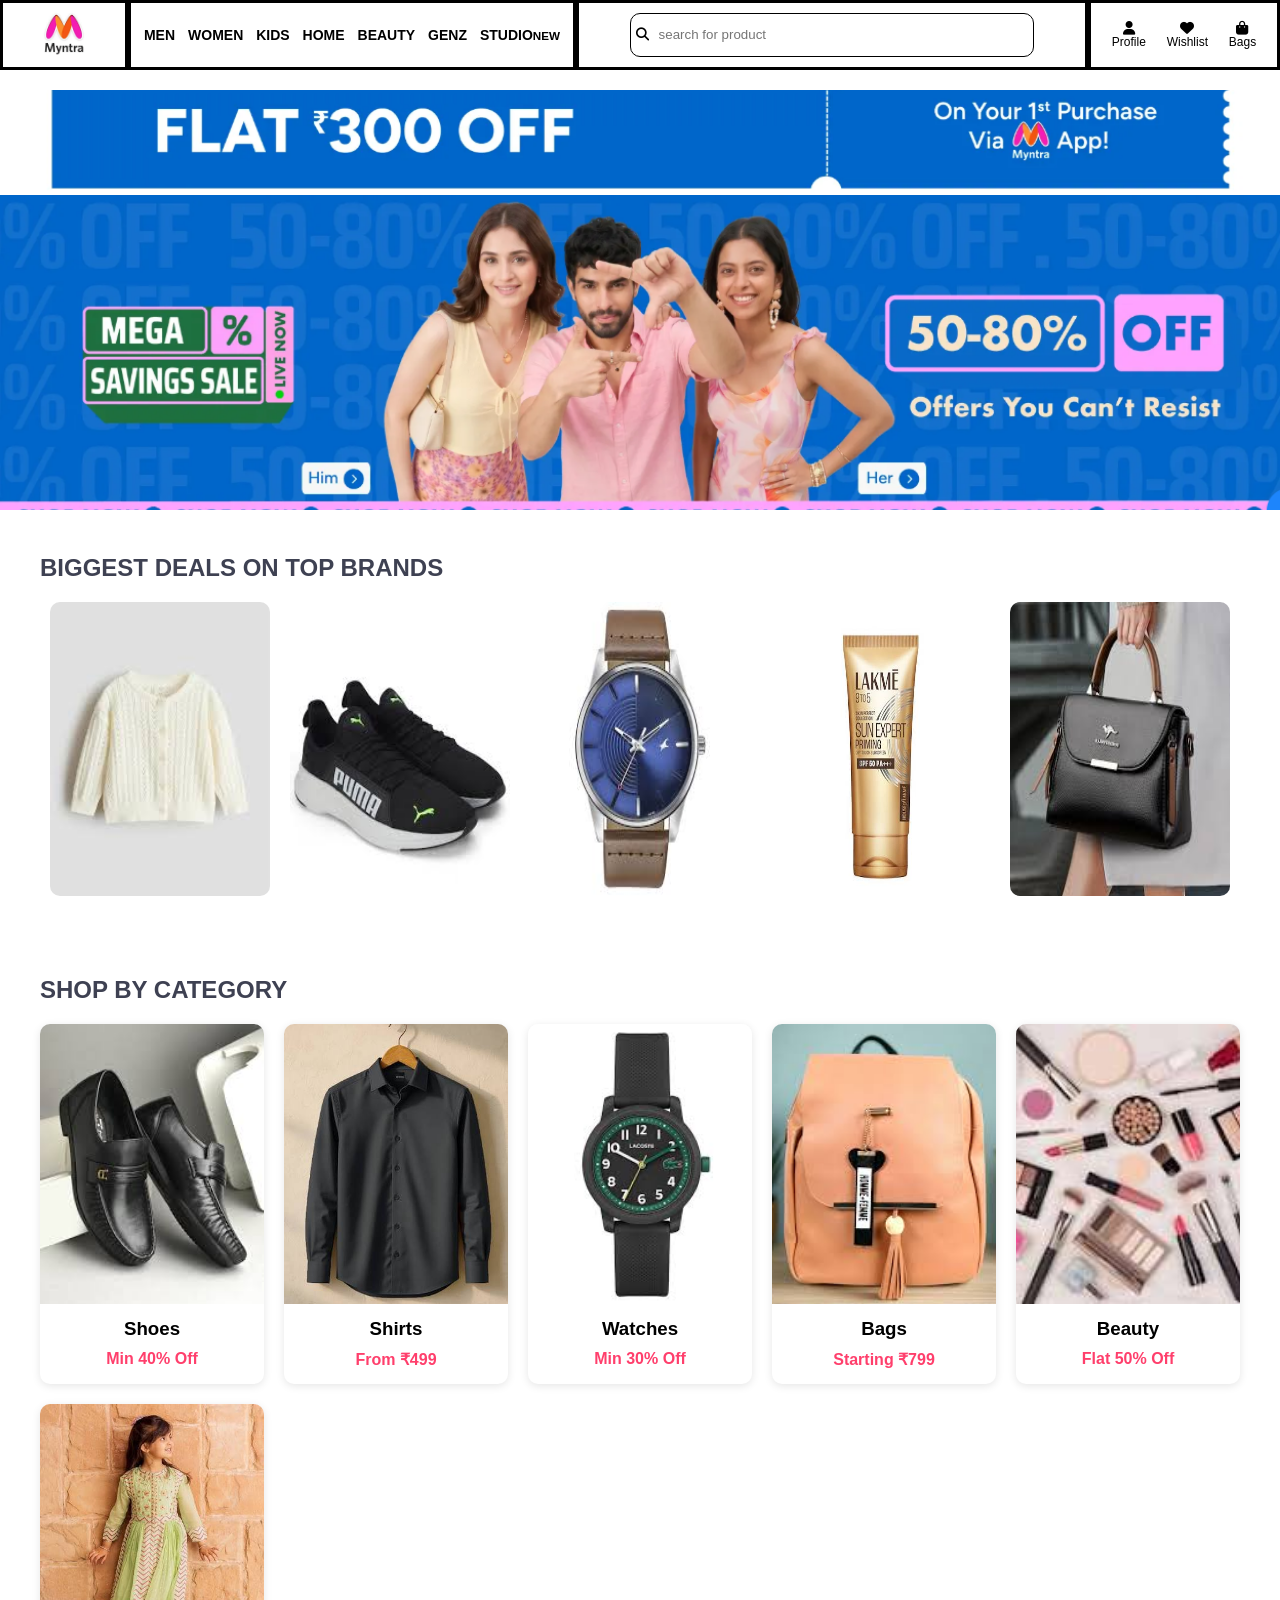
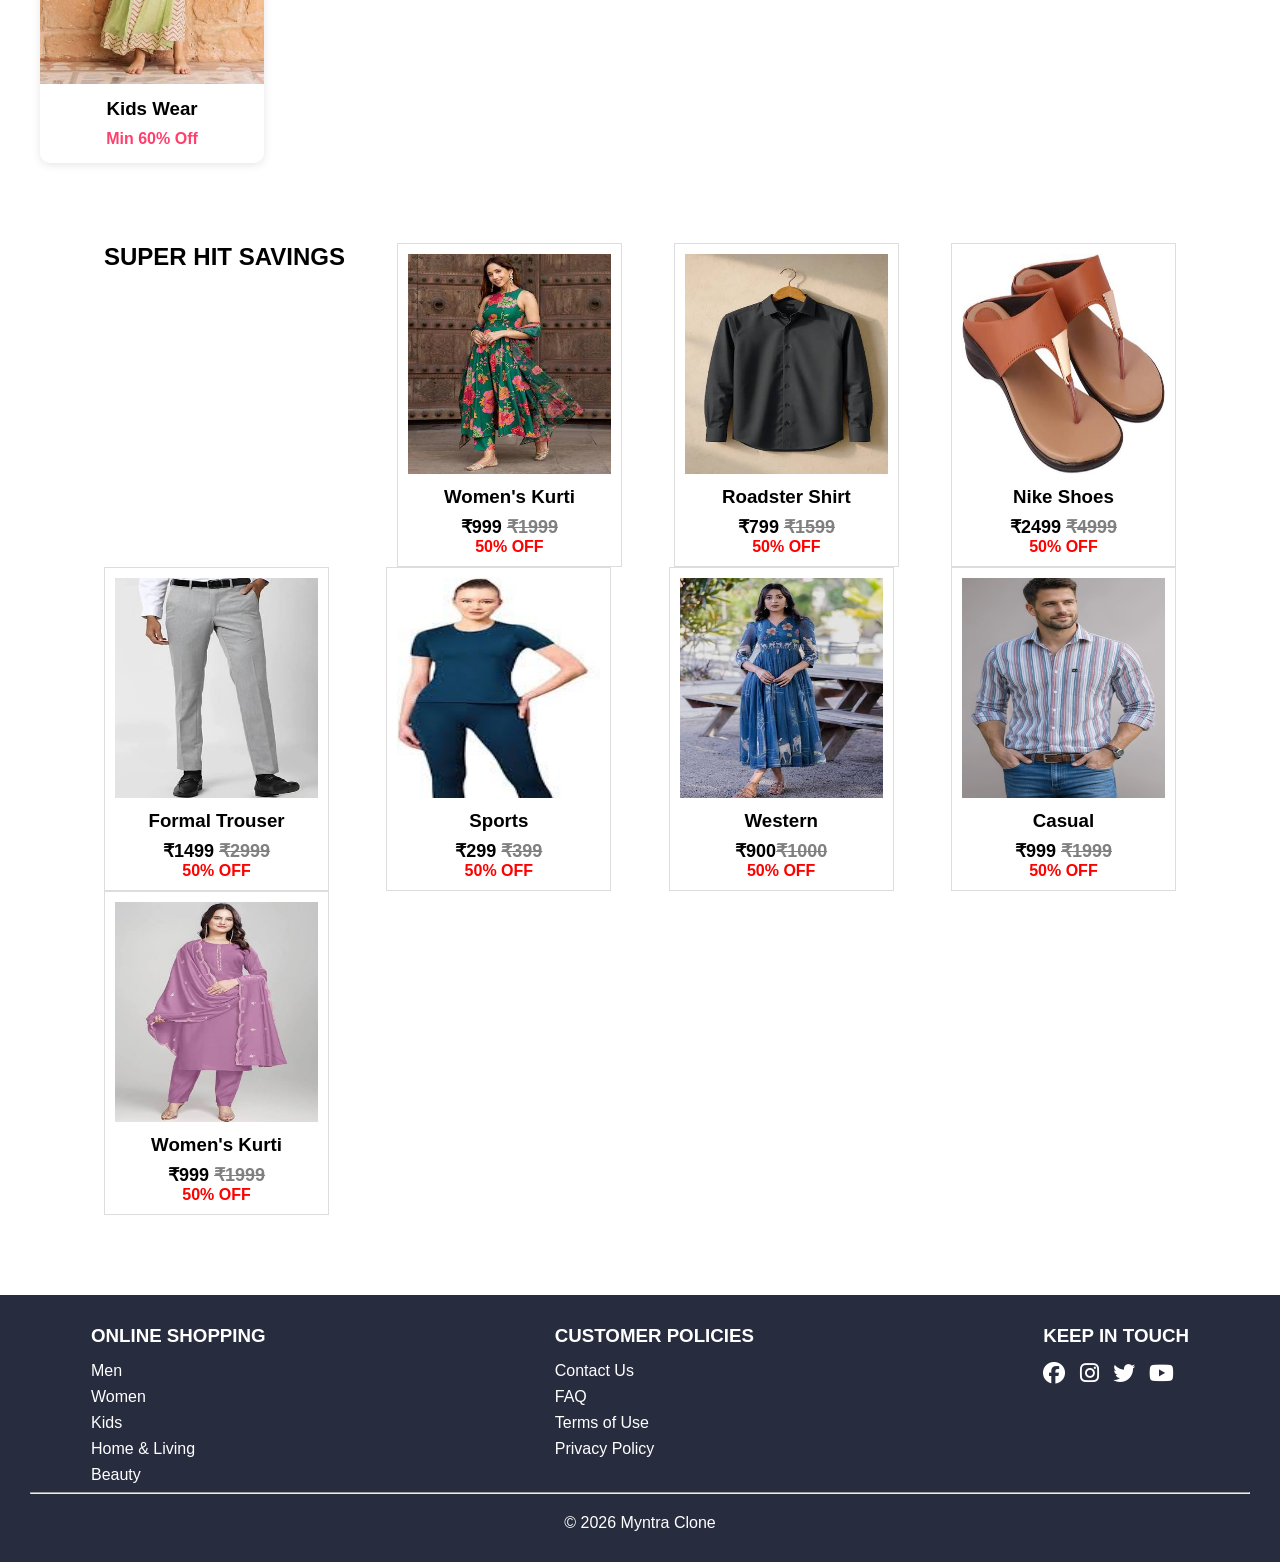
<file: index.html>
<!DOCTYPE html>
<html lang="en">
<head>
<meta charset="UTF-8">
<meta name="viewport" content="width=device-width, initial-scale=1.0">
<title>Myntra website</title>

<link rel="stylesheet" href="style.css">

<link rel="stylesheet"
href="https://cdnjs.cloudflare.com/ajax/libs/font-awesome/6.5.1/css/all.min.css">

</head>

<body>

<header>


<nav class="navbar">
  <section class="logo">
    <picture>
        <figure>
            <img src="images/myntra.jpg">
        </figure>
    </picture>
  </section>
  <section class="navigation">
    <ul>
        <li>
            <a href="#">Men</a>
            <article class="hover_container">Men</article>
        </li>
        <li>
            <a href="#">Women</a>
            <article class="hover_container">Women</article>
        </li>
         <li>
            <a href="#">Kids</a>
            <article class="hover_container">Kids</article>
        </li>
          <li>
            <a href="#">Home</a>
            <article class="hover_container">Home</article>
        </li>
           <li>
            <a href="#">Beauty</a>
            <article class="hover_container">Beauty</article>
        </li>
            <li>
                <a href="#">Genz</a>
                <article class="hover_container">Genzs</article>
            </li>
             <li>
                <a href="#">Studio<sup>new</sup></a>
                <article class="hover_container">Studio</article>
            </li>

             
    </ul>
  </section>
  <section class="search">

    <article>
         <button><i class="fa fa-search"></i></button>
        <input type="search" placeholder="search for product">
       
    </article>
  </section>
    <section class="profile">
    <aside>
        <ul>
            <li>
                <a href=""><i class="fa-solid fa-user"></i></a>
                <p>Profile</p>
            </li>
            <li>
                <a href=""><i class="fa-solid fa-heart"></i></a>
                <p>Wishlist</p>
            </li>
            <li>
                <a href=""><i class="fa-solid fa-bag-shopping"></i></a>
                <p>Bags</p>
            </li>
        </ul>
    </aside>
</section>
</nav>
</header>
<section class="banner">

<img src="images/banner.png" alt="Banner">

</section>

<section class="offers">

<h2>BIGGEST DEALS ON TOP BRANDS</h2>

<div class="offer-box">

<img src="images/offer.jpg">
<img src="images/offer2.jpg">
<img src="images/offer3.jpg">
<img src="images/offer4.jpg">
<img src="images/offer5.jpg">

</div>

</section>
<section class="categories">

<h2>SHOP BY CATEGORY</h2>

<div class="category-container">

<div class="card">
<img src="images/shoes.jpg">
<h3>Shoes</h3>
<p>Min 40% Off</p>
</div>

<div class="card">
<img src="images/shirt.jpg">
<h3>Shirts</h3>
<p>From ₹499</p>
</div>

<div class="card">
<img src="images/watch.jpg">
<h3>Watches</h3>
<p>Min 30% Off</p>
</div>

<div class="card">
<img src="images/bags.jpg">
<h3>Bags</h3>
<p>Starting ₹799</p>
</div>

<div class="card">
<img src="images/beauty.jpg">
<h3>Beauty</h3>
<p>Flat 50% Off</p>
</div>

<div class="card">
<img src="images/kids.jpg">
<h3>Kids Wear</h3>
<p>Min 60% Off</p>
</div>

</div>

</section>
<section class="deals">

<h2>SUPER HIT SAVINGS</h2>


<div class="deal">

    <img src="images/Ethnic wearjpg.jpg">
    <h3>Women's Kurti</h3>
    <p class="price">₹999 <span>₹1999</span></p>
    <p class="offer">50% OFF</p>
</div>

<div class="deal">
    <img src="images/shirt.jpg">
    <h3>Roadster Shirt</h3>
    <p class="price">₹799 <span>₹1599</span></p>
    <p class="offer">50% OFF</p>
</div>

<div class="deal">
    <img src="images/footwear.jpg">
    <h3>Nike Shoes</h3>
    <p class="price">₹2499 <span>₹4999</span></p>
    <p class="offer">50% OFF</p>
</div>

<div class="deal">
    <img src="images/trowser.jpg">
    <h3>Formal Trouser</h3>
    <p class="price">₹1499 <span>₹2999</span></p>
    <p class="offer">50% OFF</p>
</div>
<div class="deal">
    <img src="images/sports.jpg">
    <h3>Sports</h3>
    <p class="price">₹299 <span>₹399</span></p>
    <p class="offer">50% OFF</p>
</div>
<div class="deal">
    <img src="images/western.jpg">
    <h3>Western</h3>
    <p class="price">₹900<span>₹1000</span></p>
    <p class="offer">50% OFF</p>
</div>
<div class="deal">
    <img src="images/casual wear.jpg">
    <h3>Casual</h3>
    <p class="price">₹999 <span>₹1999</span></p>
    <p class="offer">50% OFF</p>
</div>
<div class="deal">
    <img src="images/Kurti.jpg">
    <h3>Women's Kurti</h3>
    <p class="price">₹999 <span>₹1999</span></p>
    <p class="offer">50% OFF</p>
</div>

</section>
<footer>

    <div class="footer">

        <div>
            <h3>ONLINE SHOPPING</h3>
            <p>Men</p>
            <p>Women</p>
            <p>Kids</p>
            <p>Home & Living</p>
            <p>Beauty</p>
        </div>

        <div>
            <h3>CUSTOMER POLICIES</h3>
            <p>Contact Us</p>
            <p>FAQ</p>
            <p>Terms of Use</p>
            <p>Privacy Policy</p>
        </div>

        <div>
            <h3>KEEP IN TOUCH</h3>
            <i class="fa-brands fa-facebook"></i>
            <i class="fa-brands fa-instagram"></i>
            <i class="fa-brands fa-twitter"></i>
            <i class="fa-brands fa-youtube"></i>
        </div>

    </div>

    <hr>

    <p class="copy">
        © 2026 Myntra Clone 
    </p>

</footer>

</body>
</html>
</file>
<file: style.css>
*{
    margin:0;
    padding:0;
    box-sizing:border-box;
    font-family:Arial,sans-serif;
}
body{
    overflow-x:hidden;
}
nav{
    height:70px;
    display:flex;
    align-items:center;
}

.navbar section{
    border:solid;
    height:100%;
    display:grid;
    place-items:center;
}
.navigation article{
    border:solid;
}

.logo{
    flex-basis:10%;
}

.logo img{
    height:50px;
    width:50px;
}

.navigation{
    flex-basis:35%;
}

.navbar ul{
    width:100%;
    list-style:none;
}

.navbar ul,
.navbar li,
.navbar a{
    height:inherit;
    display:flex;
    align-items:center;
    justify-content:space-evenly;
}

.navbar ul a{
    text-decoration:none;
    color:black;
    font-weight:700;
    text-transform:uppercase;
    font-size:14px;
}

.navigation li:hover>a{
    border-bottom:3px solid green;
}

.navigation article{
    height:300px;
    width:72%;
    position:absolute;
    border:solid;
    top:70px;
    left:170px;
    display:none;
    background:#fff;
}

.navigation li:hover article{
    display:block;
}



.search{
    flex-basis:40%;
}

.search article{
    border:1px solid;
    height:70%;
    width:80%;
    padding:5px;
    display:flex;
    align-items:center;
    border-radius:10px;
}

.search button{
    border:none;
    background:none;
    cursor:pointer;
}

.search input{
    flex:1;
    height:100%;
    border:none;
    outline:none;
    border-radius:10px;
    padding-left:10px;
}

.search i{
    flex-basis:10%;
}



.profile{
    flex-basis:15%;
}

.profile aside{
    width:100%;
}

.profile ul{
    width:100%;
}

.profile li{
    display:flex;
    flex-direction:column;
    align-items:center;
    justify-content:center;
}

.profile p{
    font-size:12px;
}

.banner{
    margin-top:20px;
}

.banner img{
    width:100%;
    height:420px;
    object-fit:cover;
}

.offers{
    padding:40px;
}

.offers h2{
    margin-bottom:20px;
    color:#3e4152;
}

.offer-box{
    display:flex;
    gap:20px;
    flex-wrap:wrap;
    justify-content:center;
}

.offer-box img{
    width:220px;
    border-radius:10px;
    transition:.3s;
}

.offer-box img:hover{
    transform:scale(1.05);
}
.categories{
    padding:40px;
}

.categories h2{
    margin-bottom:20px;
    color:#3e4152;
}

.category-container{
    display:grid;
    grid-template-columns:repeat(auto-fit,minmax(220px,1fr));
    gap:20px;
}

.card{
    background:#fff;
    border-radius:10px;
    overflow:hidden;
    text-align:center;
    box-shadow:0 2px 8px rgba(0,0,0,.1);
    transition:.3s;
}

.card:hover{
    transform:translateY(-5px);
}

.card img{
    width:100%;
    height:280px;
    object-fit:cover;
}

.card h3{
    margin:10px 0;
}

.card p{
    color:#ff3f6c;
    margin-bottom:15px;
    font-weight:bold;
}



.deals{
    padding:40px;
}
.deals{
    display:flex;
}

.deals{
    width:90%;
    margin:auto;
    display:flex;
    justify-content:space-between;
    flex-wrap:wrap;
}

.deal{
    width:21%;
    border:1px solid #ddd;
    text-align:center;
    padding: 10px;
    background:#fff;
}
.deal-container{
    display:flex;
    flex-wrap:wrap;
    justify-content:space-between;
}
.deal:hover{
    transform:translateY(-5px);
    box-shadow:0 1px 5px rgba(0,0,0,.2);
}


.deal img{
    width:100%;
    height:220px;
}

.deal h3{
    margin: 8px 0;
}

.price{
    font-size:18px;
    font-weight:bold;
}

.price span{
    color:gray;
    text-decoration:line-through;
}

.offer{
    color:red;
    font-weight:bold;
}

footer{
    width:100%;
    background:#282c3f;
    color:#fff;
    margin-top:40px;
    padding:30px;
}

.footer{
    width:90%;
    margin:auto;
    display:flex;
    justify-content:space-between;
}

.footer h3{
    margin-bottom:15px;
}

.footer p{
    margin:8px 0;
}

.footer i{
    font-size:22px;
    margin-right:10px;
}

.copy{
    text-align:center;
    margin-top:20px;
}



@media (max-width:768px){

.navbar{
    display:flex;
    flex-wrap:wrap;
    height:auto;
    padding:10px;
}

.logo{
    flex:0 0 20%;
}

.logo img{
    width:45px;
    height:45px;
}

.navigation{
    display:none;
}

.search{
    flex:1;
    margin:10px 0;
}

.search article{
    width:100%;
}

.profile{
    flex:0 0 25%;
}

.profile ul{
    display:flex;
    justify-content:space-around;
}

.banner img{
    width:100%;
    height:auto;
}

.offers{
    padding:20px;
}

.offer-box{
    display:flex;
    flex-direction:column;
    align-items:center;
}

.offer-box img{
    width:90%;
}

.categories{
    padding:20px;
}

.category-container{
    grid-template-columns:1fr;
}

.card{
    width:100%;
}

.deals{
    display:block;
    width:100%;
    padding:20px;
}

.deal{
    width:100%;
    margin-bottom:20px;
}

.footer{
    flex-direction:column;
    text-align:center;
    gap:20px;
}

}
</file>
